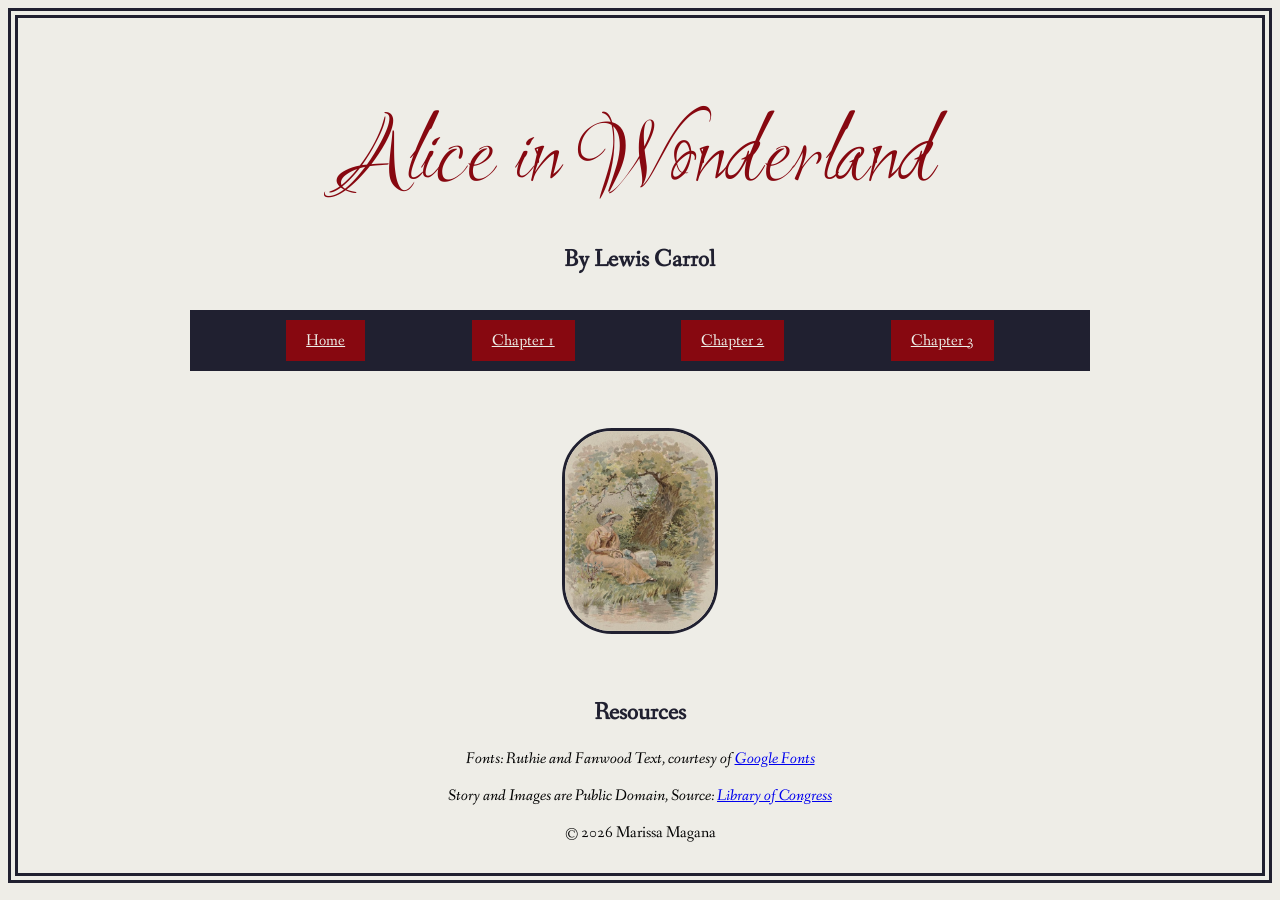
<file: index.html>
<!DOCTYPE html>
<html lang="en-us">
<head>
	
	<meta charset="utf-8">
	<meta name="viewport" content="width=device-width, initial-scale=1">
	<title>Alice in Wonderland Home</title>

	<link rel="stylesheet" href="style.css">
	<link href="https://fonts.googleapis.com/css2?family=Ruthie&display=swap" rel="stylesheet">
	<link href="https://fonts.googleapis.com/css2?family=Fanwood+Text:ital@0;1&display=swap" rel="stylesheet">

	<style>

		body {

			min-height: 95vh;
		}

	</style>


</head>


<body>

	<header>
		<h1>Alice in Wonderland</h1>
		<h2>By Lewis Carrol</h2>


			<ul class="topnav">

				<li><a href="index.html">Home</a></li>
				<li><a href="chapter1.html">Chapter 1</a></li>
				<li><a href="chapter2.html">Chapter 2</a></li>
				<li><a href="chapter3.html">Chapter 3</a></li>

			</ul>


	</header>


	<main>

		<div class="frameleft">	
			<img src="Alice_lakeside.jpg" alt="Alice by the lake with her sister">
		</div>

	</main>

	<footer>

		<h2>Resources</h2>

		<p><cite>Fonts: Ruthie and Fanwood Text, courtesy of <a href="https://fonts.google.com/" target="_blank">Google Fonts</a></p>
		<p><cite>Story and Images are Public Domain, Source: <a href="https://www.loc.gov/item/12031272" target="_blank"> Library of Congress</a></cite></p>
		<p>&copy; 2026 Marissa Magana</p>

	</footer>



</body>
</html>
</file>
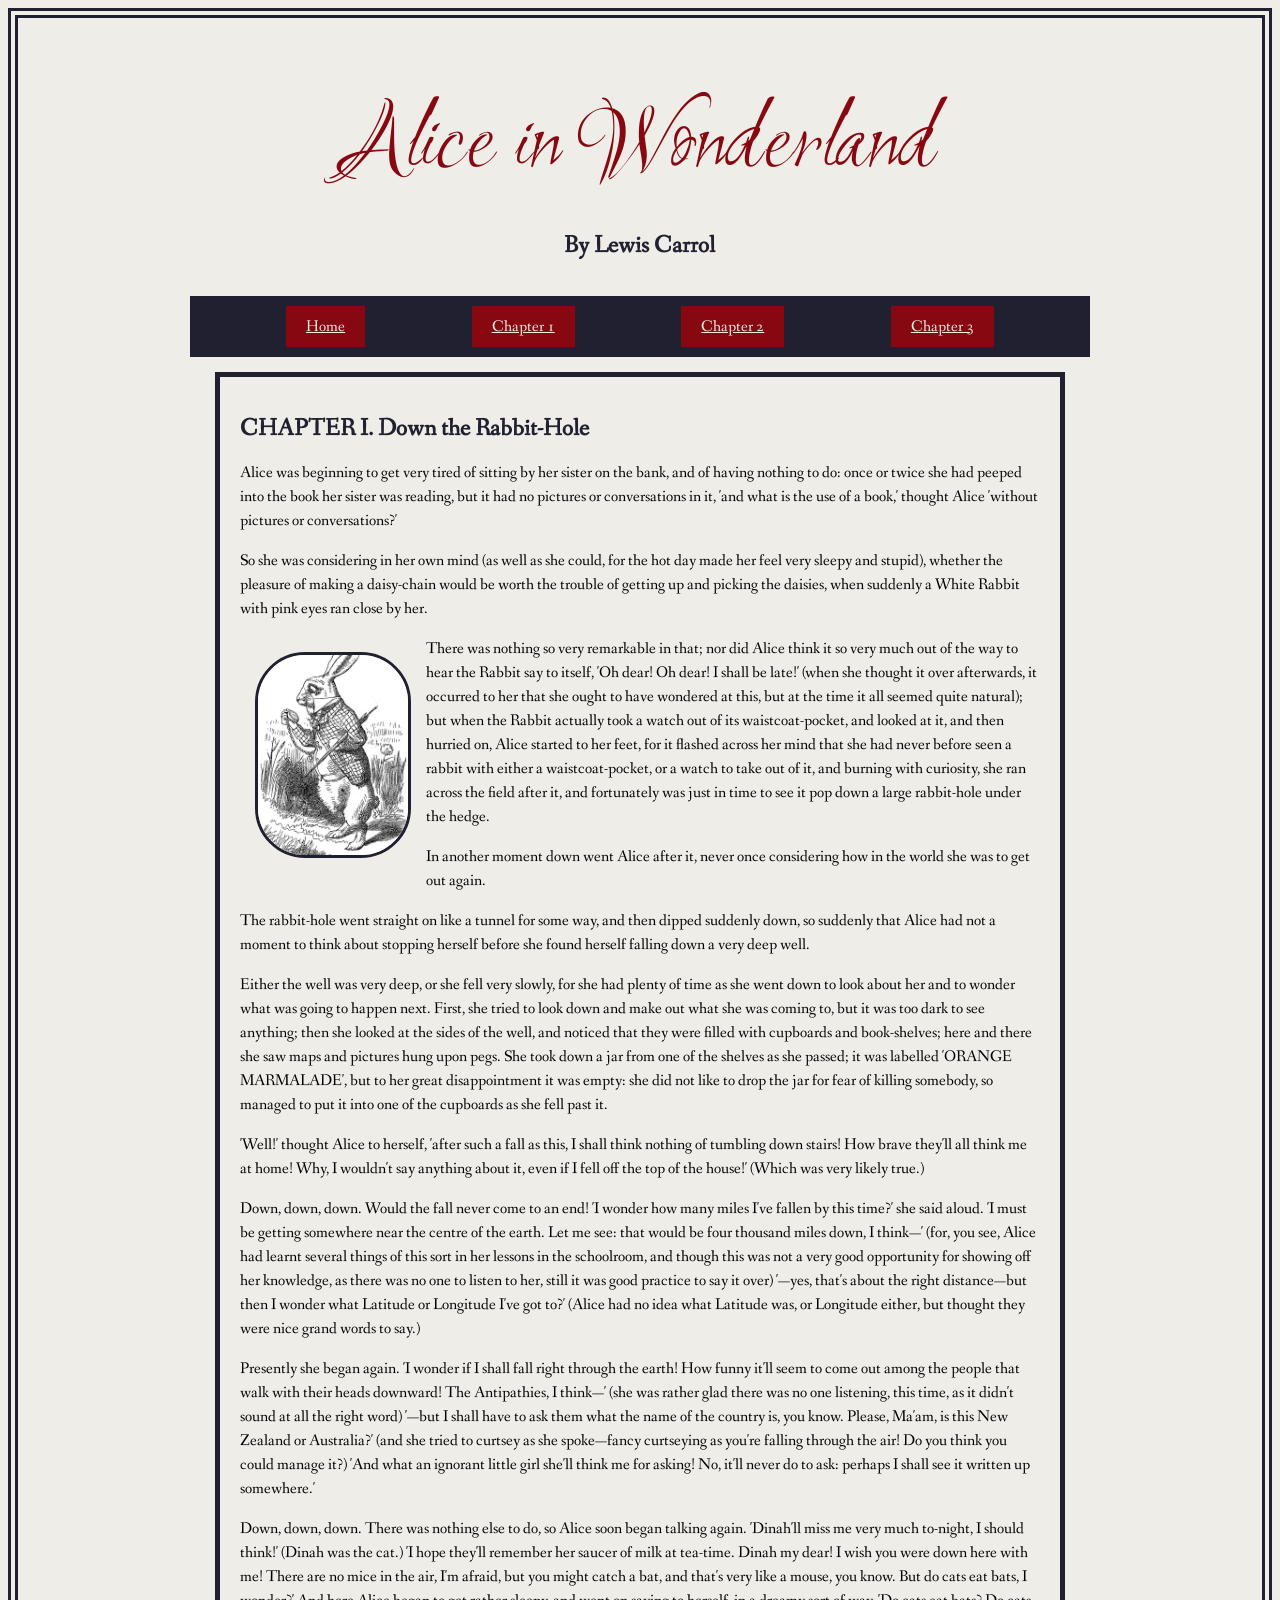
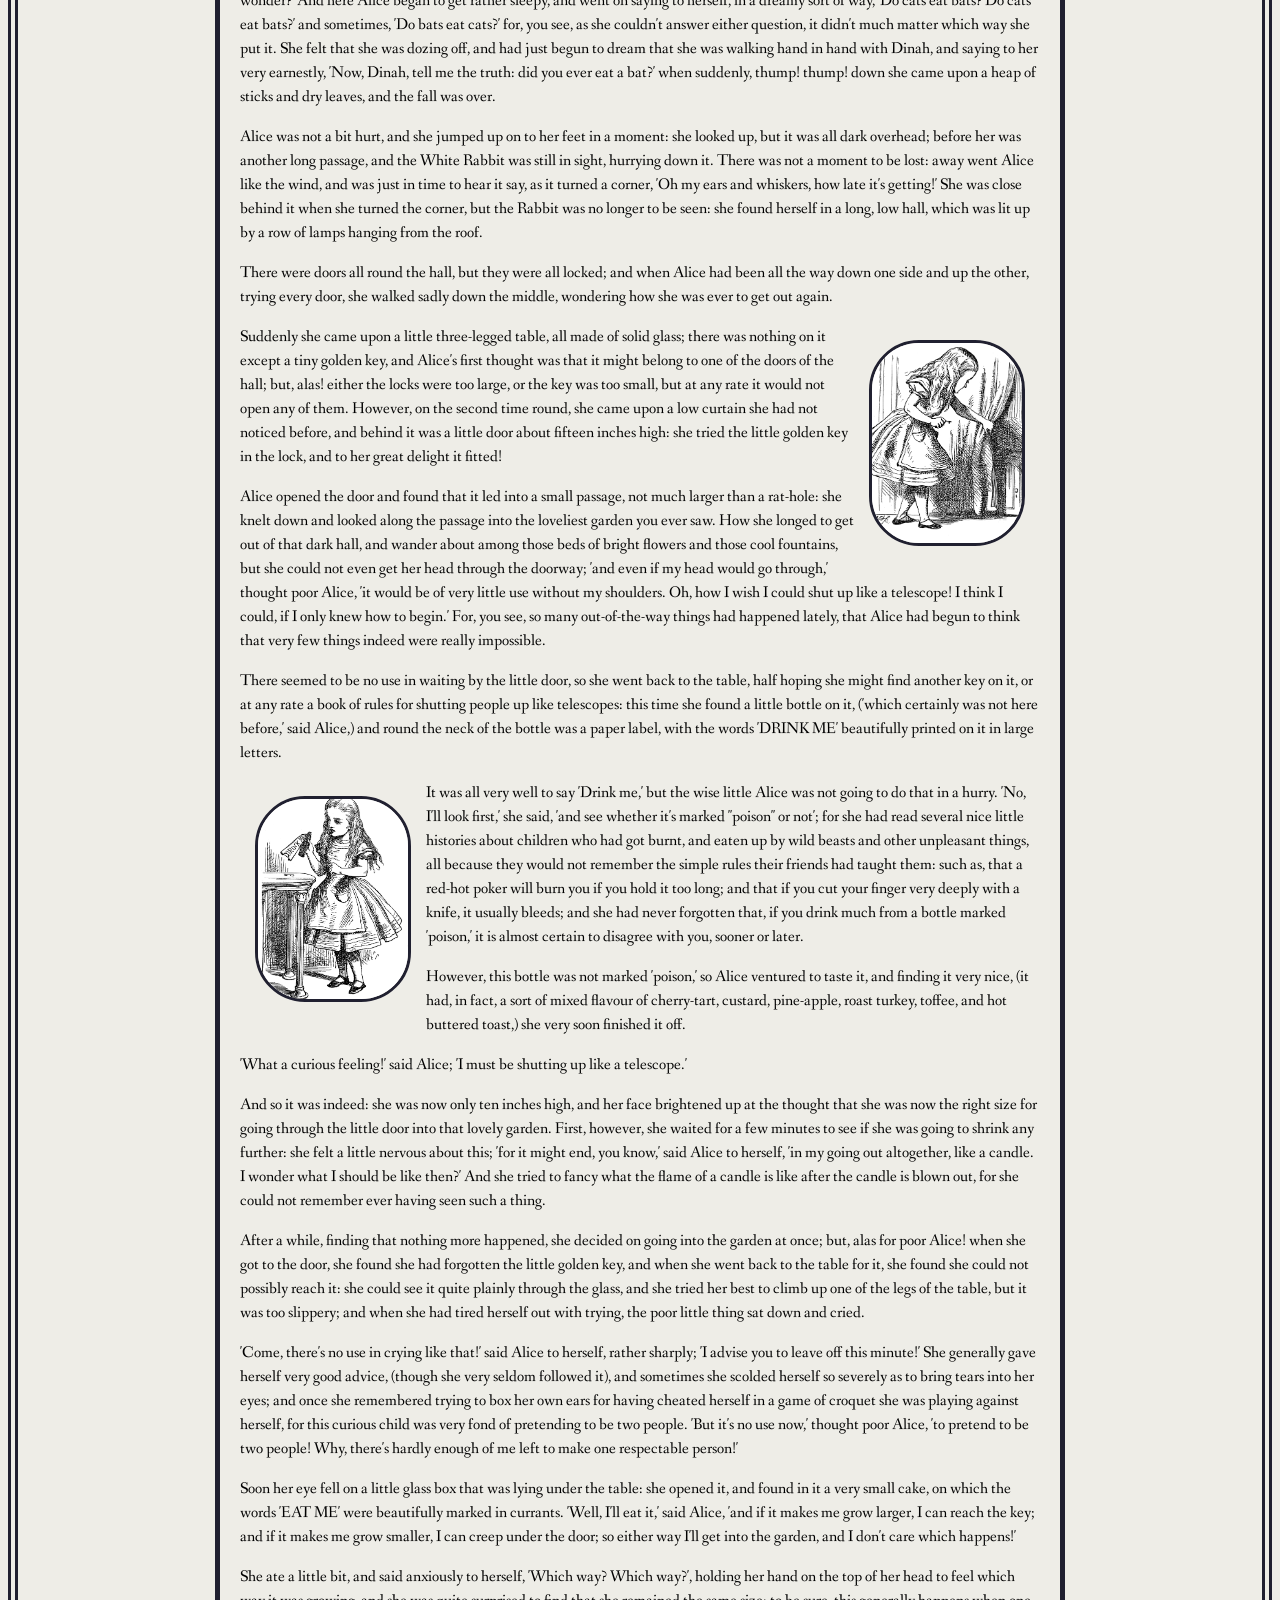
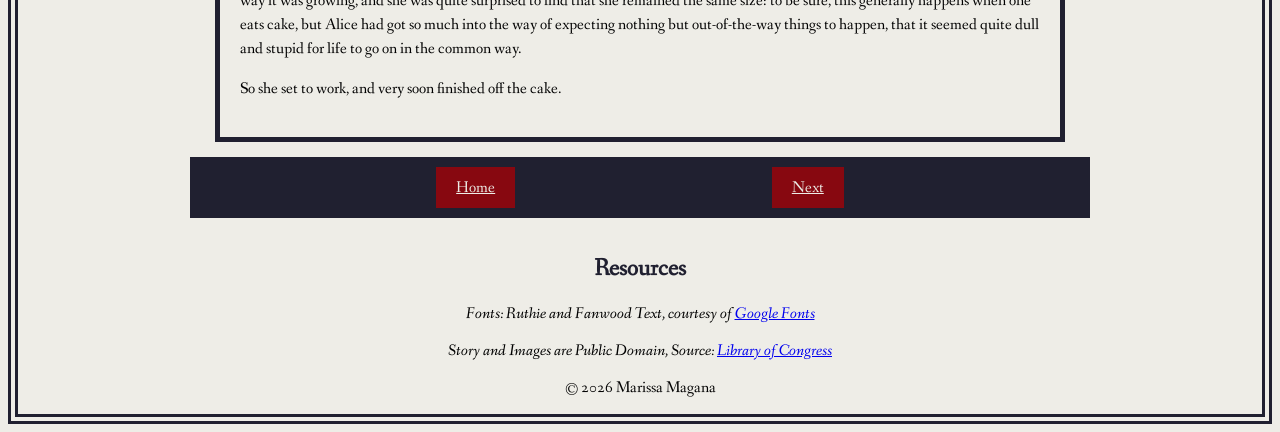
<file: chapter1.html>
<!DOCTYPE html>
<html lang="en-us">
<head>
	
	<meta charset="utf-8">
	<meta name="viewport" content="width=device-width, initial-scale=1">
	<title>Alice in Wonderland Chapter 1</title>

	<link rel="stylesheet" href="style.css">
	<link href="https://fonts.googleapis.com/css2?family=Ruthie&display=swap" rel="stylesheet">
	<link href="https://fonts.googleapis.com/css2?family=Fanwood+Text:ital@0;1&display=swap" rel="stylesheet">


</head>


<body>


	<header>
		<h1>Alice in Wonderland</h1>
		<h2>By Lewis Carrol</h2>

			<ul class="topnav">

				<li><a href="index.html">Home</a></li>
				<li><a href="chapter1.html">Chapter 1</a></li>
				<li><a href="chapter2.html">Chapter 2</a></li>
				<li><a href="chapter3.html">Chapter 3</a></li>

			</ul>


	</header>


		<div class="page">
			<h2>CHAPTER I. Down the Rabbit-Hole</h2>

			<p>Alice was beginning to get very tired of sitting by her sister on the bank, and of having nothing to do: once or twice she had peeped into the book her sister was reading, but it had no pictures or conversations in it, 'and what is the use of a book,' thought Alice 'without pictures or conversations?'</p>

			<p>So she was considering in her own mind (as well as she could, for the hot day made her feel very sleepy and stupid), whether the pleasure of making a daisy-chain would be worth the trouble of getting up and picking the daisies, when suddenly a White Rabbit with pink eyes ran close by her.</p>

			<div class="frameleft">	
				<img src="alice_1.jpg" alt="alice in wonderland white rabbit">
			</div>


			<p>There was nothing so very remarkable in that; nor did Alice think it so very much out of the way to hear the Rabbit say to itself, 'Oh dear! Oh dear! I shall be late!' (when she thought it over afterwards, it occurred to her that she ought to have wondered at this, but at the time it all seemed quite natural); but when the Rabbit actually took a watch out of its waistcoat-pocket, and looked at it, and then hurried on, Alice started to her feet, for it flashed across her mind that she had never before seen a rabbit with either a waistcoat-pocket, or a watch to take out of it, and burning with curiosity, she ran across the field after it, and fortunately was just in time to see it pop down a large rabbit-hole under the hedge.</p>


			<p>In another moment down went Alice after it, never once considering how in the world she was to get out again.</p>
		

			<p>The rabbit-hole went straight on like a tunnel for some way, and then dipped suddenly down, so suddenly that Alice had not a moment to think about stopping herself before she found herself falling down a very deep well.</p>
		

			<p>Either the well was very deep, or she fell very slowly, for she had plenty of time as she went down to look about her and to wonder what was going to happen next. First, she tried to look down and make out what she was coming to, but it was too dark to see anything; then she looked at the sides of the well, and noticed that they were filled with cupboards and book-shelves; here and there she saw maps and pictures hung upon pegs. She took down a jar from one of the shelves as she passed; it was labelled 'ORANGE MARMALADE', but to her great disappointment it was empty: she did not like to drop the jar for fear of killing somebody, so managed to put it into one of the cupboards as she fell past it.</p>


			<p>'Well!' thought Alice to herself, 'after such a fall as this, I shall think nothing of tumbling down stairs! How brave they'll all think me at home! Why, I wouldn't say anything about it, even if I fell off the top of the house!' (Which was very likely true.)</p>


			<p>Down, down, down. Would the fall never come to an end! 'I wonder how many miles I've fallen by this time?' she said aloud. 'I must be getting somewhere near the centre of the earth. Let me see: that would be four thousand miles down, I think—' (for, you see, Alice had learnt several things of this sort in her lessons in the schoolroom, and though this was not a very good opportunity for showing off her knowledge, as there was no one to listen to her, still it was good practice to say it over) '—yes, that's about the right distance—but then I wonder what Latitude or Longitude I've got to?' (Alice had no idea what Latitude was, or Longitude either, but thought they were nice grand words to say.)</p>


			<p>Presently she began again. 'I wonder if I shall fall right through the earth! How funny it'll seem to come out among the people that walk with their heads downward! The Antipathies, I think—' (she was rather glad there was no one listening, this time, as it didn't sound at all the right word) '—but I shall have to ask them what the name of the country is, you know. Please, Ma'am, is this New Zealand or Australia?' (and she tried to curtsey as she spoke—fancy curtseying as you're falling through the air! Do you think you could manage it?) 'And what an ignorant little girl she'll think me for asking! No, it'll never do to ask: perhaps I shall see it written up somewhere.'</p>


			<p>Down, down, down. There was nothing else to do, so Alice soon began talking again. 'Dinah'll miss me very much to-night, I should think!' (Dinah was the cat.) 'I hope they'll remember her saucer of milk at tea-time. Dinah my dear! I wish you were down here with me! There are no mice in the air, I'm afraid, but you might catch a bat, and that's very like a mouse, you know. But do cats eat bats, I wonder?' And here Alice began to get rather sleepy, and went on saying to herself, in a dreamy sort of way, 'Do cats eat bats? Do cats eat bats?' and sometimes, 'Do bats eat cats?' for, you see, as she couldn't answer either question, it didn't much matter which way she put it. She felt that she was dozing off, and had just begun to dream that she was walking hand in hand with Dinah, and saying to her very earnestly, 'Now, Dinah, tell me the truth: did you ever eat a bat?' when suddenly, thump! thump! down she came upon a heap of sticks and dry leaves, and the fall was over.</p>


			<p>Alice was not a bit hurt, and she jumped up on to her feet in a moment: she looked up, but it was all dark overhead; before her was another long passage, and the White Rabbit was still in sight, hurrying down it. There was not a moment to be lost: away went Alice like the wind, and was just in time to hear it say, as it turned a corner, 'Oh my ears and whiskers, how late it's getting!' She was close behind it when she turned the corner, but the Rabbit was no longer to be seen: she found herself in a long, low hall, which was lit up by a row of lamps hanging from the roof.</p>


			<p>There were doors all round the hall, but they were all locked; and when Alice had been all the way down one side and up the other, trying every door, she walked sadly down the middle, wondering how she was ever to get out again.</p>


			<div class="frameright">	
				<img src="alice_1_2.png" alt="alice finding the small door">
			</div>

			<p>Suddenly she came upon a little three-legged table, all made of solid glass; there was nothing on it except a tiny golden key, and Alice's first thought was that it might belong to one of the doors of the hall; but, alas! either the locks were too large, or the key was too small, but at any rate it would not open any of them. However, on the second time round, she came upon a low curtain she had not noticed before, and behind it was a little door about fifteen inches high: she tried the little golden key in the lock, and to her great delight it fitted!</p>


			<p>Alice opened the door and found that it led into a small passage, not much larger than a rat-hole: she knelt down and looked along the passage into the loveliest garden you ever saw. How she longed to get out of that dark hall, and wander about among those beds of bright flowers and those cool fountains, but she could not even get her head through the doorway; 'and even if my head would go through,' thought poor Alice, 'it would be of very little use without my shoulders. Oh, how I wish I could shut up like a telescope! I think I could, if I only knew how to begin.' For, you see, so many out-of-the-way things had happened lately, that Alice had begun to think that very few things indeed were really impossible.</p>


			<p>There seemed to be no use in waiting by the little door, so she went back to the table, half hoping she might find another key on it, or at any rate a book of rules for shutting people up like telescopes: this time she found a little bottle on it, ('which certainly was not here before,' said Alice,) and round the neck of the bottle was a paper label, with the words 'DRINK ME' beautifully printed on it in large letters.</p>


			<div class="frameleft">	
				<img src="alice_1_3.png" alt="alice finding the potion">
			</div>


			<p>It was all very well to say 'Drink me,' but the wise little Alice was not going to do that in a hurry. 'No, I'll look first,' she said, 'and see whether it's marked "poison" or not'; for she had read several nice little histories about children who had got burnt, and eaten up by wild beasts and other unpleasant things, all because they would not remember the simple rules their friends had taught them: such as, that a red-hot poker will burn you if you hold it too long; and that if you cut your finger very deeply with a knife, it usually bleeds; and she had never forgotten that, if you drink much from a bottle marked 'poison,' it is almost certain to disagree with you, sooner or later.</p>


			<p>However, this bottle was not marked 'poison,' so Alice ventured to taste it, and finding it very nice, (it had, in fact, a sort of mixed flavour of cherry-tart, custard, pine-apple, roast turkey, toffee, and hot buttered toast,) she very soon finished it off.</p>


			<p>'What a curious feeling!' said Alice; 'I must be shutting up like a telescope.'</p>


			<p>And so it was indeed: she was now only ten inches high, and her face brightened up at the thought that she was now the right size for going through the little door into that lovely garden. First, however, she waited for a few minutes to see if she was going to shrink any further: she felt a little nervous about this; 'for it might end, you know,' said Alice to herself, 'in my going out altogether, like a candle. I wonder what I should be like then?' And she tried to fancy what the flame of a candle is like after the candle is blown out, for she could not remember ever having seen such a thing.</p>


			<p>After a while, finding that nothing more happened, she decided on going into the garden at once; but, alas for poor Alice! when she got to the door, she found she had forgotten the little golden key, and when she went back to the table for it, she found she could not possibly reach it: she could see it quite plainly through the glass, and she tried her best to climb up one of the legs of the table, but it was too slippery; and when she had tired herself out with trying, the poor little thing sat down and cried.</p>


			<p>'Come, there's no use in crying like that!' said Alice to herself, rather sharply; 'I advise you to leave off this minute!' She generally gave herself very good advice, (though she very seldom followed it), and sometimes she scolded herself so severely as to bring tears into her eyes; and once she remembered trying to box her own ears for having cheated herself in a game of croquet she was playing against herself, for this curious child was very fond of pretending to be two people. 'But it's no use now,' thought poor Alice, 'to pretend to be two people! Why, there's hardly enough of me left to make one respectable person!'</p>


			<p>Soon her eye fell on a little glass box that was lying under the table: she opened it, and found in it a very small cake, on which the words 'EAT ME' were beautifully marked in currants. 'Well, I'll eat it,' said Alice, 'and if it makes me grow larger, I can reach the key; and if it makes me grow smaller, I can creep under the door; so either way I'll get into the garden, and I don't care which happens!'</p>


			<p>She ate a little bit, and said anxiously to herself, 'Which way? Which way?', holding her hand on the top of her head to feel which way it was growing, and she was quite surprised to find that she remained the same size: to be sure, this generally happens when one eats cake, but Alice had got so much into the way of expecting nothing but out-of-the-way things to happen, that it seemed quite dull and stupid for life to go on in the common way.</p>


			<p>So she set to work, and very soon finished off the cake.</p>

		</div>

		
			<ul class="bottomnav">
				<li><a href="index.html">Home</a></li>
				<li><a href="chapter2.html">Next</a></li>
			</ul>
		


	<footer>

		<h2>Resources</h2>

		<p><cite>Fonts: Ruthie and Fanwood Text, courtesy of <a href="https://fonts.google.com/" target="_blank">Google Fonts</a></p>
		<p><cite>Story and Images are Public Domain, Source: <a href="https://www.loc.gov/item/12031272" target="_blank"> Library of Congress</a></cite></p>
		<p>&copy; 2026 Marissa Magana</p>

	</footer>


</body>
</html>
</file>
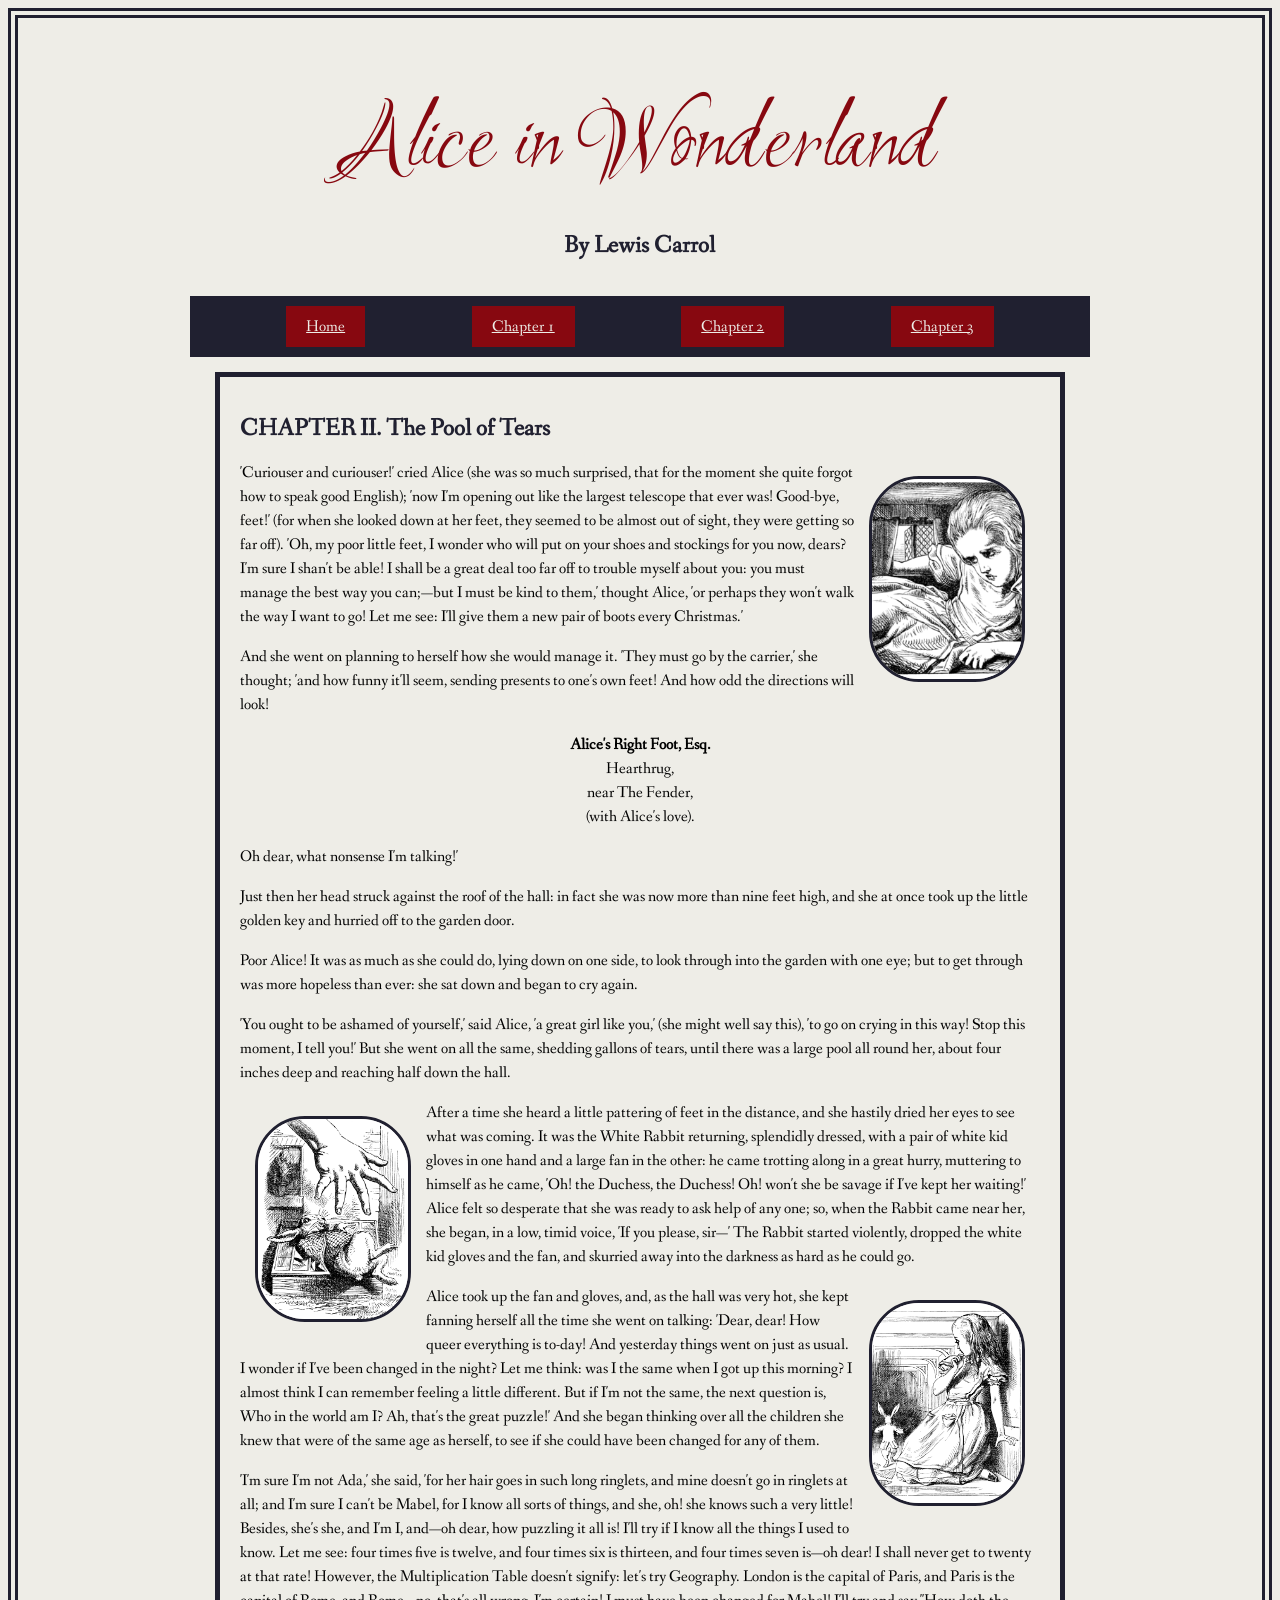
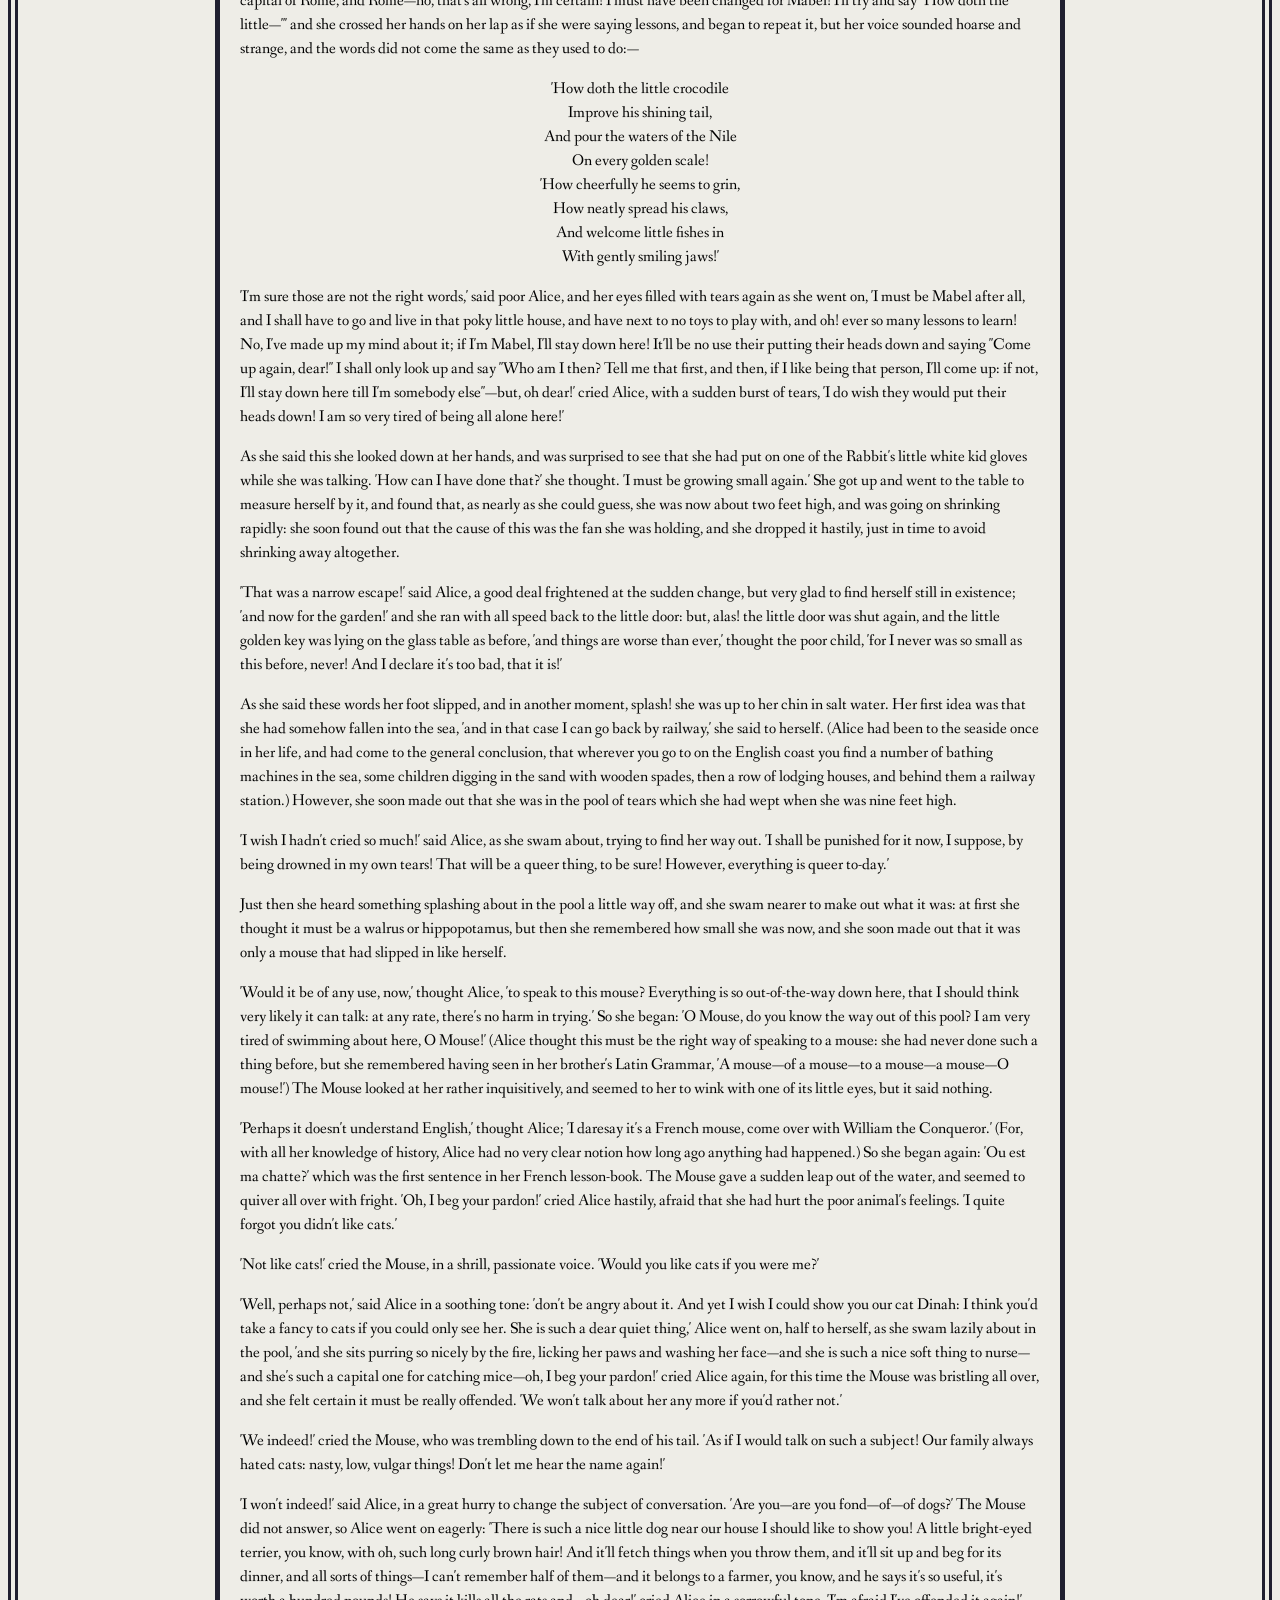
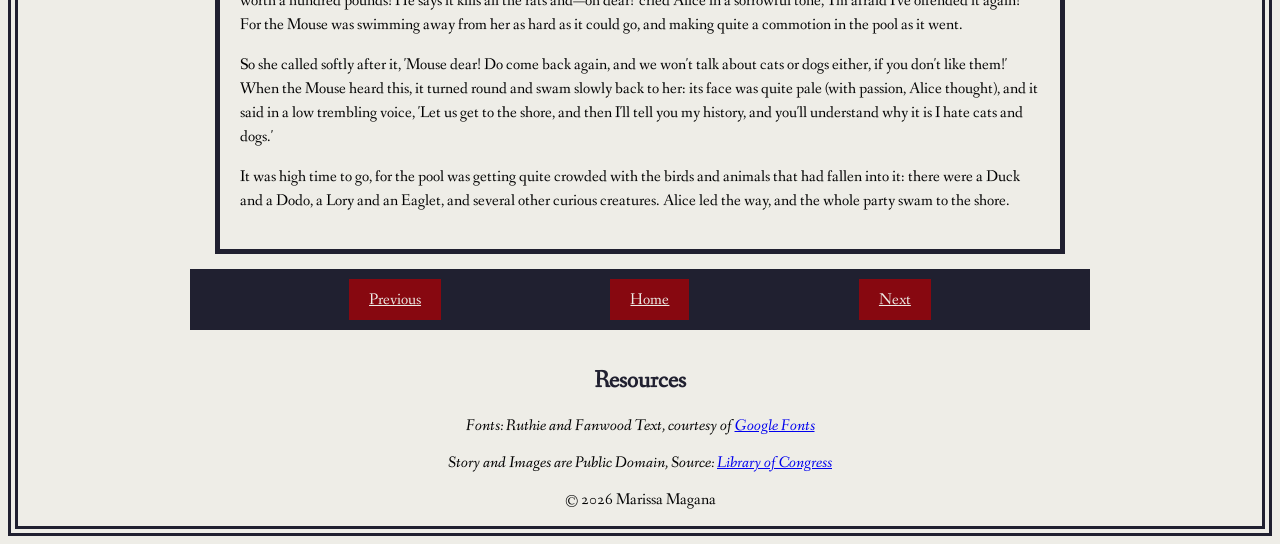
<file: chapter2.html>
<!DOCTYPE html>
<html lang="en-us">
<head>
	
	<meta charset="utf-8">
	<meta name="viewport" content="width=device-width, initial-scale=1">
	<title>Alice in Wonderland Chapter 2</title>

	<link rel="stylesheet" href="style.css">
	<link href="https://fonts.googleapis.com/css2?family=Ruthie&display=swap" rel="stylesheet">
	<link href="https://fonts.googleapis.com/css2?family=Fanwood+Text:ital@0;1&display=swap" rel="stylesheet">


</head>


<body>


	<header>
		<h1>Alice in Wonderland</h1>
		<h2>By Lewis Carrol</h2>

			<ul class="topnav">

				<li><a href="index.html">Home</a></li>
				<li><a href="chapter1.html">Chapter 1</a></li>
				<li><a href="chapter2.html">Chapter 2</a></li>
				<li><a href="chapter3.html">Chapter 3</a></li>

			</ul>


	</header>


		<div class="page">
			<h2>CHAPTER II. The Pool of Tears</h2>

			<div class="frameright">	
				<img src="alice_1.png" alt="alice is too big">
			</div>

			<p>'Curiouser and curiouser!' cried Alice (she was so much surprised, that for the moment she quite forgot how to speak good English); 'now I'm opening out like the largest telescope that ever was! Good-bye, feet!' (for when she looked down at her feet, they seemed to be almost out of sight, they were getting so far off). 'Oh, my poor little feet, I wonder who will put on your shoes and stockings for you now, dears? I'm sure I shan't be able! I shall be a great deal too far off to trouble myself about you: you must manage the best way you can;—but I must be kind to them,' thought Alice, 'or perhaps they won't walk the way I want to go! Let me see: I'll give them a new pair of boots every Christmas.'</p>

			<p>And she went on planning to herself how she would manage it. 'They must go by the carrier,' she thought; 'and how funny it'll seem, sending presents to one's own feet! And how odd the directions will look!<p>


     		<p class="fancypara">
     		<b>Alice's Right Foot, Esq.</b>
     		<br>Hearthrug,
        	<br>near The Fender,
        	<br>(with Alice's love).</p>

			<p>Oh dear, what nonsense I'm talking!'</p>


			<p>Just then her head struck against the roof of the hall: in fact she was now more than nine feet high, and she at once took up the little golden key and hurried off to the garden door.</p>


			<p>Poor Alice! It was as much as she could do, lying down on one side, to look through into the garden with one eye; but to get through was more hopeless than ever: she sat down and began to cry again.</p>


			<p>'You ought to be ashamed of yourself,' said Alice, 'a great girl like you,' (she might well say this), 'to go on crying in this way! Stop this moment, I tell you!' But she went on all the same, shedding gallons of tears, until there was a large pool all round her, about four inches deep and reaching half down the hall.</p>


			<div class="frameleft">	
				<img src="alice_2.png" alt="alice reaching for the rabbit">
			</div>


			<p>After a time she heard a little pattering of feet in the distance, and she hastily dried her eyes to see what was coming. It was the White Rabbit returning, splendidly dressed, with a pair of white kid gloves in one hand and a large fan in the other: he came trotting along in a great hurry, muttering to himself as he came, 'Oh! the Duchess, the Duchess! Oh! won't she be savage if I've kept her waiting!' Alice felt so desperate that she was ready to ask help of any one; so, when the Rabbit came near her, she began, in a low, timid voice, 'If you please, sir—' The Rabbit started violently, dropped the white kid gloves and the fan, and skurried away into the darkness as hard as he could go.</p>

			<div class="frameright">	
				<img src="alice_ch2_2.png" alt="alice watching as the rabbit leaves">
			</div>

			<p>Alice took up the fan and gloves, and, as the hall was very hot, she kept fanning herself all the time she went on talking: 'Dear, dear! How queer everything is to-day! And yesterday things went on just as usual. I wonder if I've been changed in the night? Let me think: was I the same when I got up this morning? I almost think I can remember feeling a little different. But if I'm not the same, the next question is, Who in the world am I? Ah, that's the great puzzle!' And she began thinking over all the children she knew that were of the same age as herself, to see if she could have been changed for any of them.</p>


			<p>'I'm sure I'm not Ada,' she said, 'for her hair goes in such long ringlets, and mine doesn't go in ringlets at all; and I'm sure I can't be Mabel, for I know all sorts of things, and she, oh! she knows such a very little! Besides, she's she, and I'm I, and—oh dear, how puzzling it all is! I'll try if I know all the things I used to know. Let me see: four times five is twelve, and four times six is thirteen, and four times seven is—oh dear! I shall never get to twenty at that rate! However, the Multiplication Table doesn't signify: let's try Geography. London is the capital of Paris, and Paris is the capital of Rome, and Rome—no, that's all wrong, I'm certain! I must have been changed for Mabel! I'll try and say "How doth the little—"' and she crossed her hands on her lap as if she were saying lessons, and began to repeat it, but her voice sounded hoarse and strange, and the words did not come the same as they used to do:—</p>

     		<p class="fancypara">'How doth the little crocodile
      		<br>Improve his shining tail,
     		<br>And pour the waters of the Nile
     		<br>On every golden scale!

     		<br>'How cheerfully he seems to grin,
     		<br>How neatly spread his claws,
    		<br>And welcome little fishes in
      		<br>With gently smiling jaws!'</p>

			<p>'I'm sure those are not the right words,' said poor Alice, and her eyes filled with tears again as she went on, 'I must be Mabel after all, and I shall have to go and live in that poky little house, and have next to no toys to play with, and oh! ever so many lessons to learn! No, I've made up my mind about it; if I'm Mabel, I'll stay down here! It'll be no use their putting their heads down and saying "Come up again, dear!" I shall only look up and say "Who am I then? Tell me that first, and then, if I like being that person, I'll come up: if not, I'll stay down here till I'm somebody else"—but, oh dear!' cried Alice, with a sudden burst of tears, 'I do wish they would put their heads down! I am so very tired of being all alone here!'</p>


			<p>As she said this she looked down at her hands, and was surprised to see that she had put on one of the Rabbit's little white kid gloves while she was talking. 'How can I have done that?' she thought. 'I must be growing small again.' She got up and went to the table to measure herself by it, and found that, as nearly as she could guess, she was now about two feet high, and was going on shrinking rapidly: she soon found out that the cause of this was the fan she was holding, and she dropped it hastily, just in time to avoid shrinking away altogether.</p>


			<p>'That was a narrow escape!' said Alice, a good deal frightened at the sudden change, but very glad to find herself still in existence; 'and now for the garden!' and she ran with all speed back to the little door: but, alas! the little door was shut again, and the little golden key was lying on the glass table as before, 'and things are worse than ever,' thought the poor child, 'for I never was so small as this before, never! And I declare it's too bad, that it is!'</p>


			<p>As she said these words her foot slipped, and in another moment, splash! she was up to her chin in salt water. Her first idea was that she had somehow fallen into the sea, 'and in that case I can go back by railway,' she said to herself. (Alice had been to the seaside once in her life, and had come to the general conclusion, that wherever you go to on the English coast you find a number of bathing machines in the sea, some children digging in the sand with wooden spades, then a row of lodging houses, and behind them a railway station.) However, she soon made out that she was in the pool of tears which she had wept when she was nine feet high.</p>


			<p>'I wish I hadn't cried so much!' said Alice, as she swam about, trying to find her way out. 'I shall be punished for it now, I suppose, by being drowned in my own tears! That will be a queer thing, to be sure! However, everything is queer to-day.'</p>


			<p>Just then she heard something splashing about in the pool a little way off, and she swam nearer to make out what it was: at first she thought it must be a walrus or hippopotamus, but then she remembered how small she was now, and she soon made out that it was only a mouse that had slipped in like herself.</p>


			<p>'Would it be of any use, now,' thought Alice, 'to speak to this mouse? Everything is so out-of-the-way down here, that I should think very likely it can talk: at any rate, there's no harm in trying.' So she began: 'O Mouse, do you know the way out of this pool? I am very tired of swimming about here, O Mouse!' (Alice thought this must be the right way of speaking to a mouse: she had never done such a thing before, but she remembered having seen in her brother's Latin Grammar, 'A mouse—of a mouse—to a mouse—a mouse—O mouse!') The Mouse looked at her rather inquisitively, and seemed to her to wink with one of its little eyes, but it said nothing.</p>


			<p>'Perhaps it doesn't understand English,' thought Alice; 'I daresay it's a French mouse, come over with William the Conqueror.' (For, with all her knowledge of history, Alice had no very clear notion how long ago anything had happened.) So she began again: 'Ou est ma chatte?' which was the first sentence in her French lesson-book. The Mouse gave a sudden leap out of the water, and seemed to quiver all over with fright. 'Oh, I beg your pardon!' cried Alice hastily, afraid that she had hurt the poor animal's feelings. 'I quite forgot you didn't like cats.'</p>


			<p>'Not like cats!' cried the Mouse, in a shrill, passionate voice. 'Would you like cats if you were me?'</p>


			<p>'Well, perhaps not,' said Alice in a soothing tone: 'don't be angry about it. And yet I wish I could show you our cat Dinah: I think you'd take a fancy to cats if you could only see her. She is such a dear quiet thing,' Alice went on, half to herself, as she swam lazily about in the pool, 'and she sits purring so nicely by the fire, licking her paws and washing her face—and she is such a nice soft thing to nurse—and she's such a capital one for catching mice—oh, I beg your pardon!' cried Alice again, for this time the Mouse was bristling all over, and she felt certain it must be really offended. 'We won't talk about her any more if you'd rather not.'</p>


			<p>'We indeed!' cried the Mouse, who was trembling down to the end of his tail. 'As if I would talk on such a subject! Our family always hated cats: nasty, low, vulgar things! Don't let me hear the name again!'</p>



			<p>'I won't indeed!' said Alice, in a great hurry to change the subject of conversation. 'Are you—are you fond—of—of dogs?' The Mouse did not answer, so Alice went on eagerly: 'There is such a nice little dog near our house I should like to show you! A little bright-eyed terrier, you know, with oh, such long curly brown hair! And it'll fetch things when you throw them, and it'll sit up and beg for its dinner, and all sorts of things—I can't remember half of them—and it belongs to a farmer, you know, and he says it's so useful, it's worth a hundred pounds! He says it kills all the rats and—oh dear!' cried Alice in a sorrowful tone, 'I'm afraid I've offended it again!' For the Mouse was swimming away from her as hard as it could go, and making quite a commotion in the pool as it went.</p>


			<p>So she called softly after it, 'Mouse dear! Do come back again, and we won't talk about cats or dogs either, if you don't like them!' When the Mouse heard this, it turned round and swam slowly back to her: its face was quite pale (with passion, Alice thought), and it said in a low trembling voice, 'Let us get to the shore, and then I'll tell you my history, and you'll understand why it is I hate cats and dogs.'</p>


			<p>It was high time to go, for the pool was getting quite crowded with the birds and animals that had fallen into it: there were a Duck and a Dodo, a Lory and an Eaglet, and several other curious creatures. Alice led the way, and the whole party swam to the shore.</p>



		</div>

			<ul class="bottomnav">
				<li><a href="chapter1.html">Previous</a></li>
				<li><a href="index.html">Home</a></li>
				<li><a href="chapter3.html">Next</a></li>
			</ul>


	<footer>

		<h2>Resources</h2>

		<p><cite>Fonts: Ruthie and Fanwood Text, courtesy of <a href="https://fonts.google.com/" target="_blank">Google Fonts</a></p>
		<p><cite>Story and Images are Public Domain, Source: <a href="https://www.loc.gov/item/12031272" target="_blank"> Library of Congress</a></cite></p>
		<p>&copy; 2026 Marissa Magana</p>

	</footer>


</body>
</html>
</file>
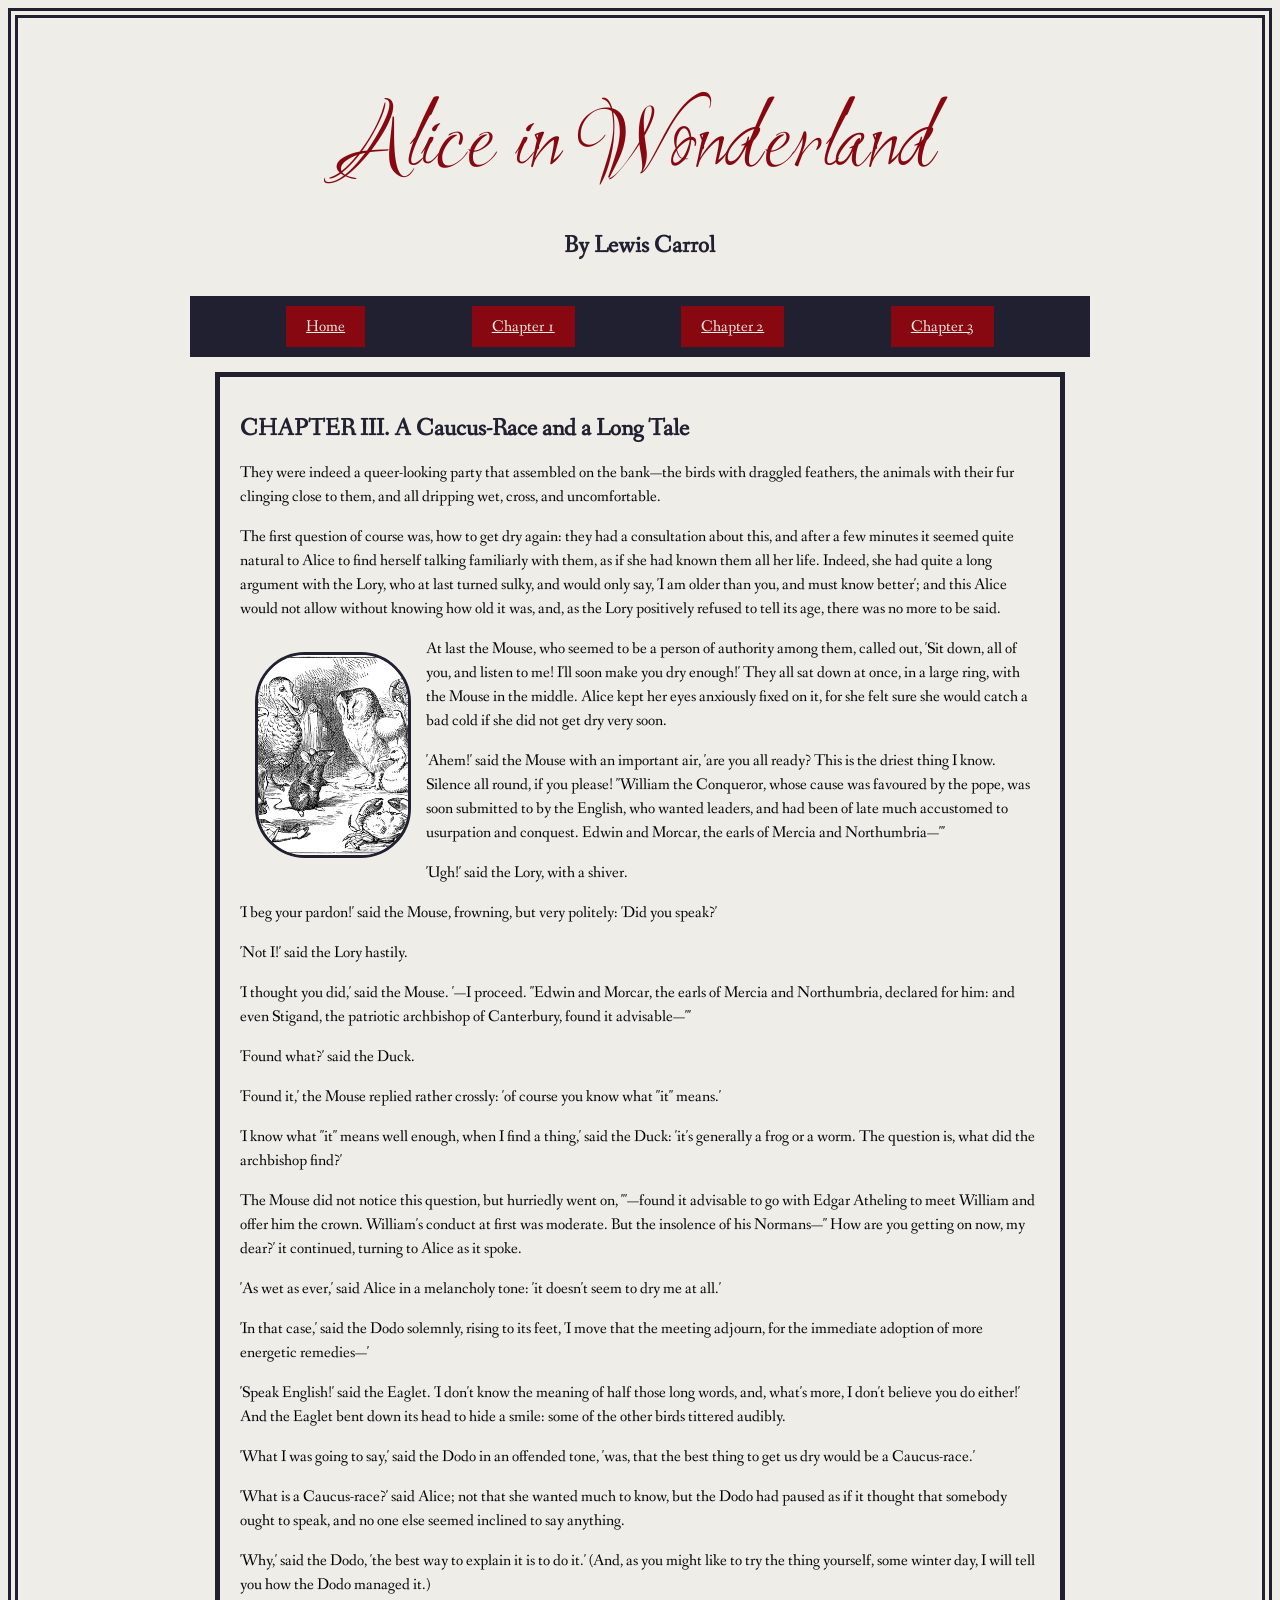
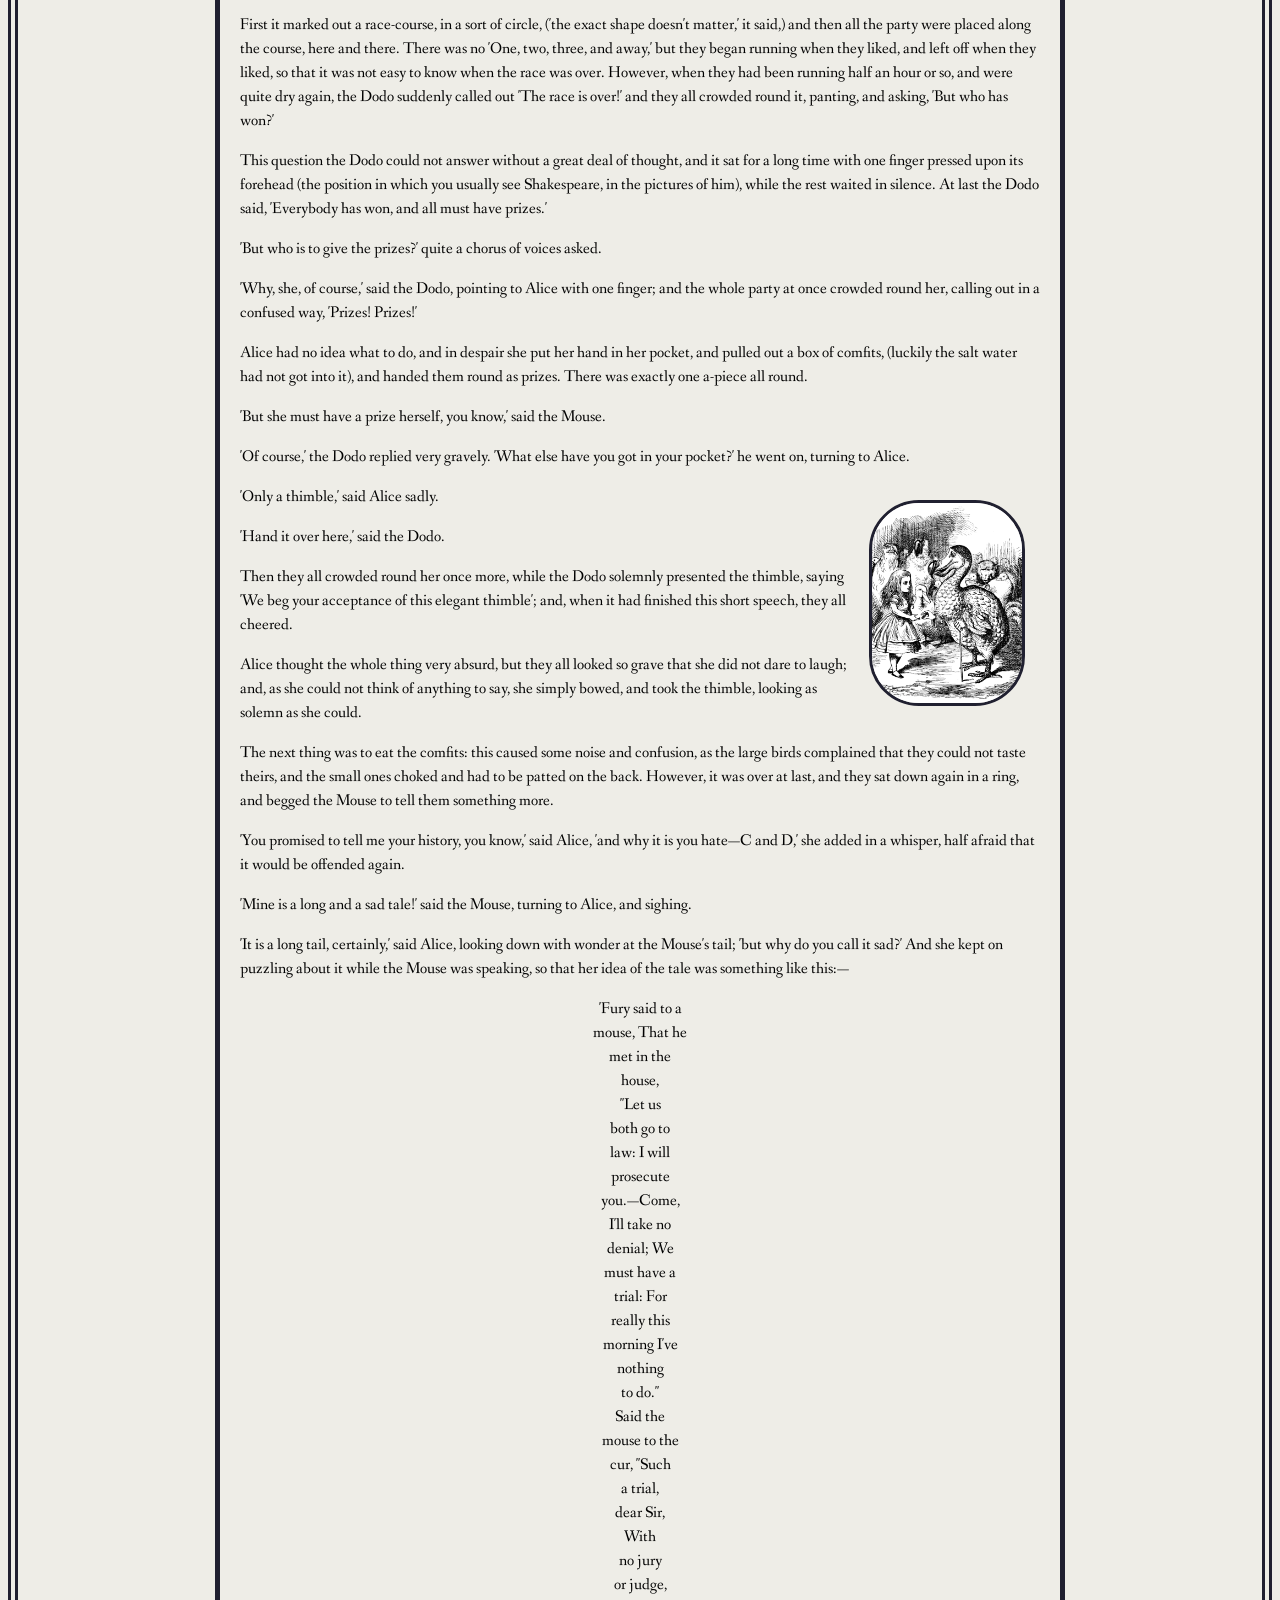
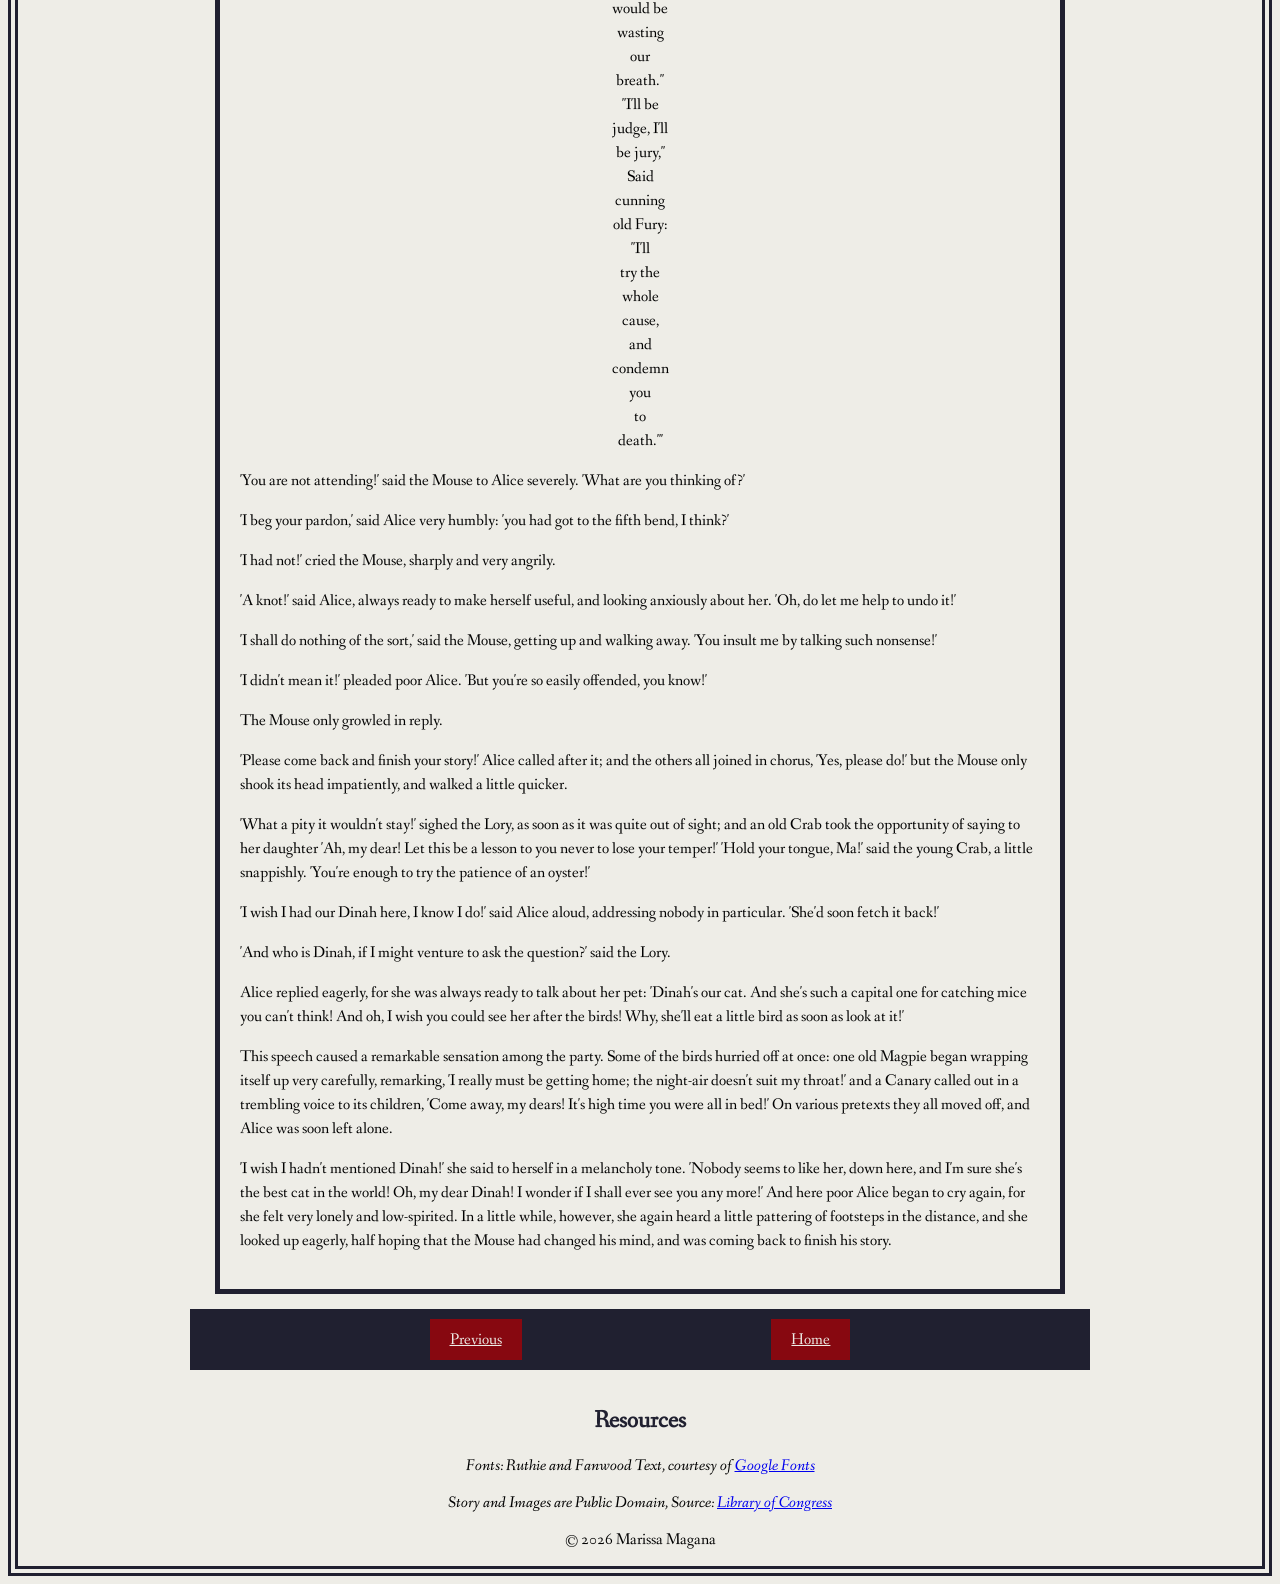
<file: chapter3.html>
<!DOCTYPE html>
<html lang="en-us">
<head>
	
	<meta charset="utf-8">
	<meta name="viewport" content="width=device-width, initial-scale=1">
	<title>Alice in Wonderland Chapter 3</title>

	<link rel="stylesheet" href="style.css">
	<link href="https://fonts.googleapis.com/css2?family=Ruthie&display=swap" rel="stylesheet">
	<link href="https://fonts.googleapis.com/css2?family=Fanwood+Text:ital@0;1&display=swap" rel="stylesheet">


</head>


<body>

	<header>
		<h1>Alice in Wonderland</h1>
		<h2>By Lewis Carrol</h2>

			<ul class="topnav">

				<li><a href="index.html">Home</a></li>
				<li><a href="chapter1.html">Chapter 1</a></li>
				<li><a href="chapter2.html">Chapter 2</a></li>
				<li><a href="chapter3.html">Chapter 3</a></li>

			</ul>


	</header>


		<div class="page">
			<h2>CHAPTER III. A Caucus-Race and a Long Tale</h2>

			<p>They were indeed a queer-looking party that assembled on the bank—the birds with draggled feathers, the animals with their fur clinging close to them, and all dripping wet, cross, and uncomfortable.</p>

			<p>The first question of course was, how to get dry again: they had a consultation about this, and after a few minutes it seemed quite natural to Alice to find herself talking familiarly with them, as if she had known them all her life. Indeed, she had quite a long argument with the Lory, who at last turned sulky, and would only say, 'I am older than you, and must know better'; and this Alice would not allow without knowing how old it was, and, as the Lory positively refused to tell its age, there was no more to be said.</p>

			<div class="frameleft">	
				<img src="alice_3.png" alt="the mouse appealing to the birds">
			</div>


			<p>At last the Mouse, who seemed to be a person of authority among them, called out, 'Sit down, all of you, and listen to me! I'll soon make you dry enough!' They all sat down at once, in a large ring, with the Mouse in the middle. Alice kept her eyes anxiously fixed on it, for she felt sure she would catch a bad cold if she did not get dry very soon.</p>



			<p>'Ahem!' said the Mouse with an important air, 'are you all ready? This is the driest thing I know. Silence all round, if you please! "William the Conqueror, whose cause was favoured by the pope, was soon submitted to by the English, who wanted leaders, and had been of late much accustomed to usurpation and conquest. Edwin and Morcar, the earls of Mercia and Northumbria—"'</p>


			<p>'Ugh!' said the Lory, with a shiver.</p>


			<p>'I beg your pardon!' said the Mouse, frowning, but very politely: 'Did you speak?'</p>


			<p>'Not I!' said the Lory hastily.</p>


			<p>'I thought you did,' said the Mouse. '—I proceed. "Edwin and Morcar, the earls of Mercia and Northumbria, declared for him: and even Stigand, the patriotic archbishop of Canterbury, found it advisable—"'</p>


			<p>'Found what?' said the Duck.</p>


			<p>'Found it,' the Mouse replied rather crossly: 'of course you know what "it" means.'</p>


			<p>'I know what "it" means well enough, when I find a thing,' said the Duck: 'it's generally a frog or a worm. The question is, what did the archbishop find?'</p>


			<p>The Mouse did not notice this question, but hurriedly went on, '"—found it advisable to go with Edgar Atheling to meet William and offer him the crown. William's conduct at first was moderate. But the insolence of his Normans—" How are you getting on now, my dear?' it continued, turning to Alice as it spoke.</p>


			<p>'As wet as ever,' said Alice in a melancholy tone: 'it doesn't seem to dry me at all.'</p>



			<p>'In that case,' said the Dodo solemnly, rising to its feet, 'I move that the meeting adjourn, for the immediate adoption of more energetic remedies—'</p>


			<p>'Speak English!' said the Eaglet. 'I don't know the meaning of half those long words, and, what's more, I don't believe you do either!' And the Eaglet bent down its head to hide a smile: some of the other birds tittered audibly.</p>


			<p>'What I was going to say,' said the Dodo in an offended tone, 'was, that the best thing to get us dry would be a Caucus-race.'</p>


			<p>'What is a Caucus-race?' said Alice; not that she wanted much to know, but the Dodo had paused as if it thought that somebody ought to speak, and no one else seemed inclined to say anything.</p>


			<p>'Why,' said the Dodo, 'the best way to explain it is to do it.' (And, as you might like to try the thing yourself, some winter day, I will tell you how the Dodo managed it.)</p>


			<p>First it marked out a race-course, in a sort of circle, ('the exact shape doesn't matter,' it said,) and then all the party were placed along the course, here and there. There was no 'One, two, three, and away,' but they began running when they liked, and left off when they liked, so that it was not easy to know when the race was over. However, when they had been running half an hour or so, and were quite dry again, the Dodo suddenly called out 'The race is over!' and they all crowded round it, panting, and asking, 'But who has won?'</p>


			<p>This question the Dodo could not answer without a great deal of thought, and it sat for a long time with one finger pressed upon its forehead (the position in which you usually see Shakespeare, in the pictures of him), while the rest waited in silence. At last the Dodo said, 'Everybody has won, and all must have prizes.'</p>


			<p>'But who is to give the prizes?' quite a chorus of voices asked.</p>


			<p>'Why, she, of course,' said the Dodo, pointing to Alice with one finger; and the whole party at once crowded round her, calling out in a confused way, 'Prizes! Prizes!'</p>


			<p>Alice had no idea what to do, and in despair she put her hand in her pocket, and pulled out a box of comfits, (luckily the salt water had not got into it), and handed them round as prizes. There was exactly one a-piece all round.</p>


			<p>'But she must have a prize herself, you know,' said the Mouse.</p>


			<p>'Of course,' the Dodo replied very gravely. 'What else have you got in your pocket?' he went on, turning to Alice.</p>

			<div class="frameright">	
				<img src="alice_3_2.png" alt="the dodo taking alice's thimble">
			</div>


			<p>'Only a thimble,' said Alice sadly.</p>


			<p>'Hand it over here,' said the Dodo.</p>


			<p>Then they all crowded round her once more, while the Dodo solemnly presented the thimble, saying 'We beg your acceptance of this elegant thimble'; and, when it had finished this short speech, they all cheered.</p>


			<p>Alice thought the whole thing very absurd, but they all looked so grave that she did not dare to laugh; and, as she could not think of anything to say, she simply bowed, and took the thimble, looking as solemn as she could.</p>


			<p>The next thing was to eat the comfits: this caused some noise and confusion, as the large birds complained that they could not taste theirs, and the small ones choked and had to be patted on the back. However, it was over at last, and they sat down again in a ring, and begged the Mouse to tell them something more.</p>


			<p>'You promised to tell me your history, you know,' said Alice, 'and why it is you hate—C and D,' she added in a whisper, half afraid that it would be offended again.</p>


			<p>'Mine is a long and a sad tale!' said the Mouse, turning to Alice, and sighing.</p>


			<p>'It is a long tail, certainly,' said Alice, looking down with wonder at the Mouse's tail; 'but why do you call it sad?' And she kept on puzzling about it while the Mouse was speaking, so that her idea of the tale was something like this:—</p>

			<p class="fancypara">
         'Fury said to a
      <br>   mouse, That he
      <br>  met in the
     <br>  house,
     <br>"Let us
      <br>both go to
       <br>law: I will
        <br>prosecute
        <br> you.—Come,
        <br>   I'll take no
        <br>   denial; We
        <br>  must have a
        <br>trial: For
      <br>really this
     <br>morning I've
    <br>nothing
    <br>to do."
     <br>Said the
      <br>mouse to the
       <br>cur, "Such
        <br>a trial,
         <br>dear Sir,
          <br>With
          <br>no jury
        <br>or judge,
       <br>would be
      <br>wasting
      <br>our
      <br>breath."
       <br>"I'll be
        <br>judge, I'll
        <br> be jury,"
           <br> Said
         <br>cunning
          <br>old Fury:
          <br>"I'll
          <br>try the
           <br> whole
            <br>cause,
              <br>and
           <br>condemn
           <br>you
          <br>to
           <br>death."'

       		</p>


			<p>'You are not attending!' said the Mouse to Alice severely. 'What are you thinking of?'</p>


			<p>'I beg your pardon,' said Alice very humbly: 'you had got to the fifth bend, I think?'</p>


			<p>'I had not!' cried the Mouse, sharply and very angrily.</p>


			<p>'A knot!' said Alice, always ready to make herself useful, and looking anxiously about her. 'Oh, do let me help to undo it!'</p>


			<p>'I shall do nothing of the sort,' said the Mouse, getting up and walking away. 'You insult me by talking such nonsense!'</p>


			<p>'I didn't mean it!' pleaded poor Alice. 'But you're so easily offended, you know!'</p>


			<p>The Mouse only growled in reply.</p>


			<p>'Please come back and finish your story!' Alice called after it; and the others all joined in chorus, 'Yes, please do!' but the Mouse only shook its head impatiently, and walked a little quicker.</p>


			<p>'What a pity it wouldn't stay!' sighed the Lory, as soon as it was quite out of sight; and an old Crab took the opportunity of saying to her daughter 'Ah, my dear! Let this be a lesson to you never to lose your temper!' 'Hold your tongue, Ma!' said the young Crab, a little snappishly. 'You're enough to try the patience of an oyster!'</p>


			<p>'I wish I had our Dinah here, I know I do!' said Alice aloud, addressing nobody in particular. 'She'd soon fetch it back!'</p>


			<p>'And who is Dinah, if I might venture to ask the question?' said the Lory.</p>


			<p>Alice replied eagerly, for she was always ready to talk about her pet: 'Dinah's our cat. And she's such a capital one for catching mice you can't think! And oh, I wish you could see her after the birds! Why, she'll eat a little bird as soon as look at it!'</p>


			<p>This speech caused a remarkable sensation among the party. Some of the birds hurried off at once: one old Magpie began wrapping itself up very carefully, remarking, 'I really must be getting home; the night-air doesn't suit my throat!' and a Canary called out in a trembling voice to its children, 'Come away, my dears! It's high time you were all in bed!' On various pretexts they all moved off, and Alice was soon left alone.</p>


			<p>'I wish I hadn't mentioned Dinah!' she said to herself in a melancholy tone. 'Nobody seems to like her, down here, and I'm sure she's the best cat in the world! Oh, my dear Dinah! I wonder if I shall ever see you any more!' And here poor Alice began to cry again, for she felt very lonely and low-spirited. In a little while, however, she again heard a little pattering of footsteps in the distance, and she looked up eagerly, half hoping that the Mouse had changed his mind, and was coming back to finish his story.</p>

		</div>

			<ul class="bottomnav">
				<li><a href="chapter2.html">Previous</a></li>
				<li><a href="index.html">Home</a></li>
			</ul>


	<footer>

		<h2>Resources</h2>

		<p><cite>Fonts: Ruthie and Fanwood Text, courtesy of <a href="https://fonts.google.com/" target="_blank">Google Fonts</a></p>
		<p><cite>Story and Images are Public Domain, Source: <a href="https://www.loc.gov/item/12031272" target="_blank"> Library of Congress</a></cite></p>
		<p>&copy; 2026 Marissa Magana</p>

	</footer>



</body>
</html>
</file>
<file: style.css>
body {

	display: grid;
	background-color: #eeede7;
	place-items: center;
  	font-family: "Fanwood Text", serif;
  	font-weight: 400;
  	font-style: normal;
  	border: 10px double #202030;

}

h2 {

	color: #202030;

}

header {

	display: grid;
	place-items: center;
	width: 70%;

}



footer {

	text-align: center;

}


h1 {

	color: #870810;

	font-family: "Ruthie", cursive;
	font-weight: 400;
  	font-style: normal;
  	font-size: 100px;
  	margin-bottom: 0;
  	text-align: center;

}

li {

	margin: 5px 10px;

}


li a {

	width: 80%;
	background-color: #870810;
	color: #eeede7;
	padding: 10px 20px;
	text-align: center;

}

li a:hover {

	background-color: #eeede7;
	color: #870810;

}


.page{

	padding: 20;
	margin: 20;
	border: 5px solid #202030;
	width: 70%;
	max-width: 50em;
	line-height: 1.5em;
	margin: 20;
	display: flex-wrap;
	padding: 20px;

}

.frameleft{

	width: 150px;
	height: 200px;
	border: 3px solid #202030;
	border-radius: 50px;
	overflow: hidden;
	float: left;
	margin: 15px;

}

.frameleft img{

	width: 100%;
  	height: 100%;
  	object-fit: cover;
  	object-position: center;

}

.frameright{

	width: 150px;
	height: 200px;
	border: 3px solid #202030;
	border-radius: 50px;
	overflow: hidden;
	float: right;
	margin: 15px;

}

.frameright img{

	width: 100%;
  	height: 100%;
  	object-fit: cover;
  	object-position: center;

}


.topnav {

	display: flex;
	list-style: none;
	padding: 15px;
	margin: 15px;
	gap: 15px;
	flex-wrap: wrap;
	background-color: #202030;
	justify-content: space-evenly;
	width: 100%;

}

.bottomnav {

	display: flex;
	list-style: none;
	padding: 15px;
	margin: 15px;
	gap: 15px;
	flex-wrap: wrap;
	background-color: #202030;
	justify-content: space-evenly;
	width: 70%;

}

.fancypara {

	text-align: center;

}
</file>
